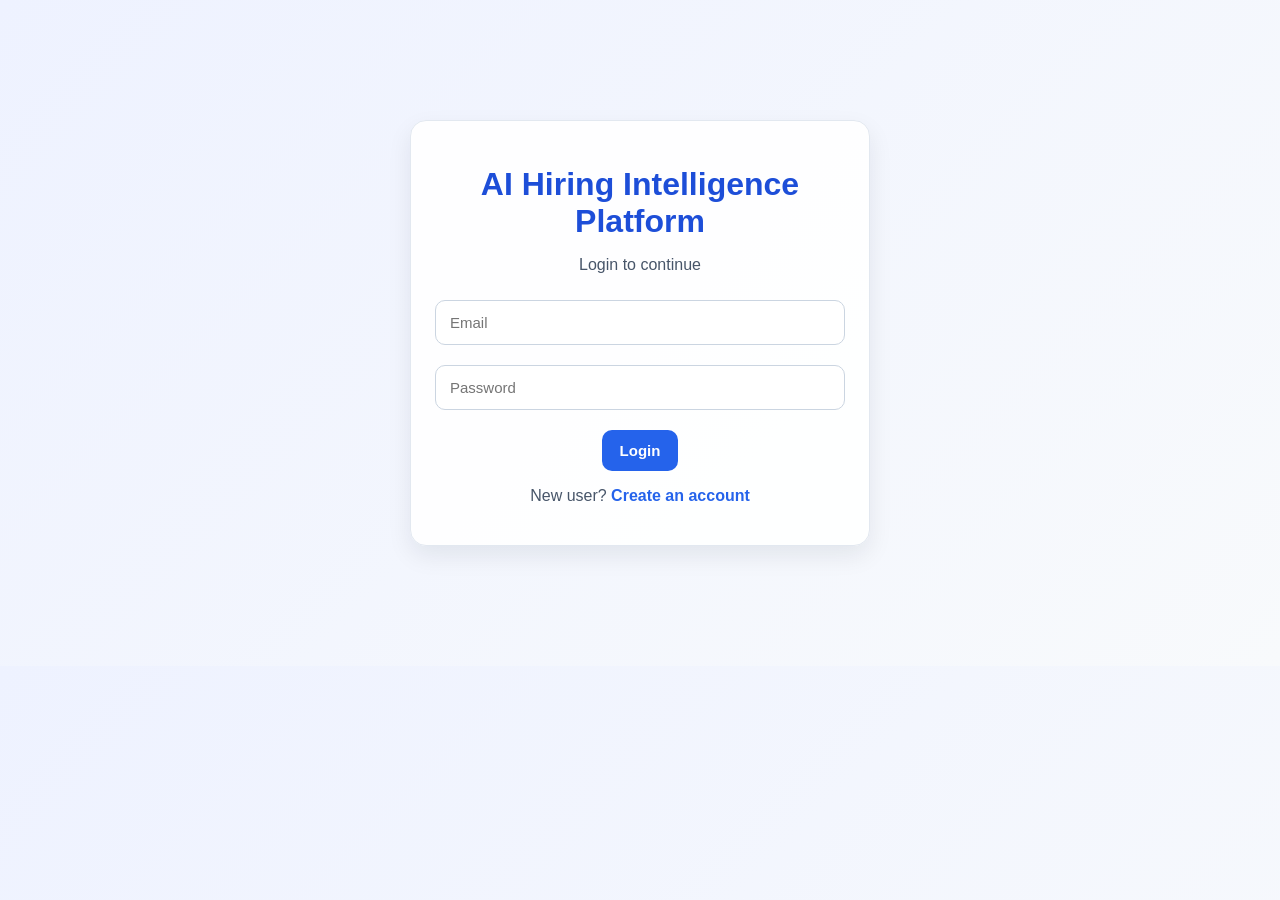
<file: frontend/index.html>
<!DOCTYPE html>
<html>
<head>
    <title>AI Hiring Intelligence Platform  Login</title>
    <link rel="stylesheet" href="style.css">
</head>
<body>

    <div class="container">

        <div class="card auth-card">

            <h1>AI Hiring Intelligence Platform</h1>
            <p>Login to continue</p>

            <input type="email" id="loginEmail" placeholder="Email">

            <input type="password" id="loginPassword" placeholder="Password">

            <button onclick="login()">Login</button>

            <div id="loginResult"></div>

            <p>
                New user?
                <a href="register.html">Create an account</a>
            </p>

        </div>

    </div>

    <script src="app.js"></script>
</body>
</html>
</file>
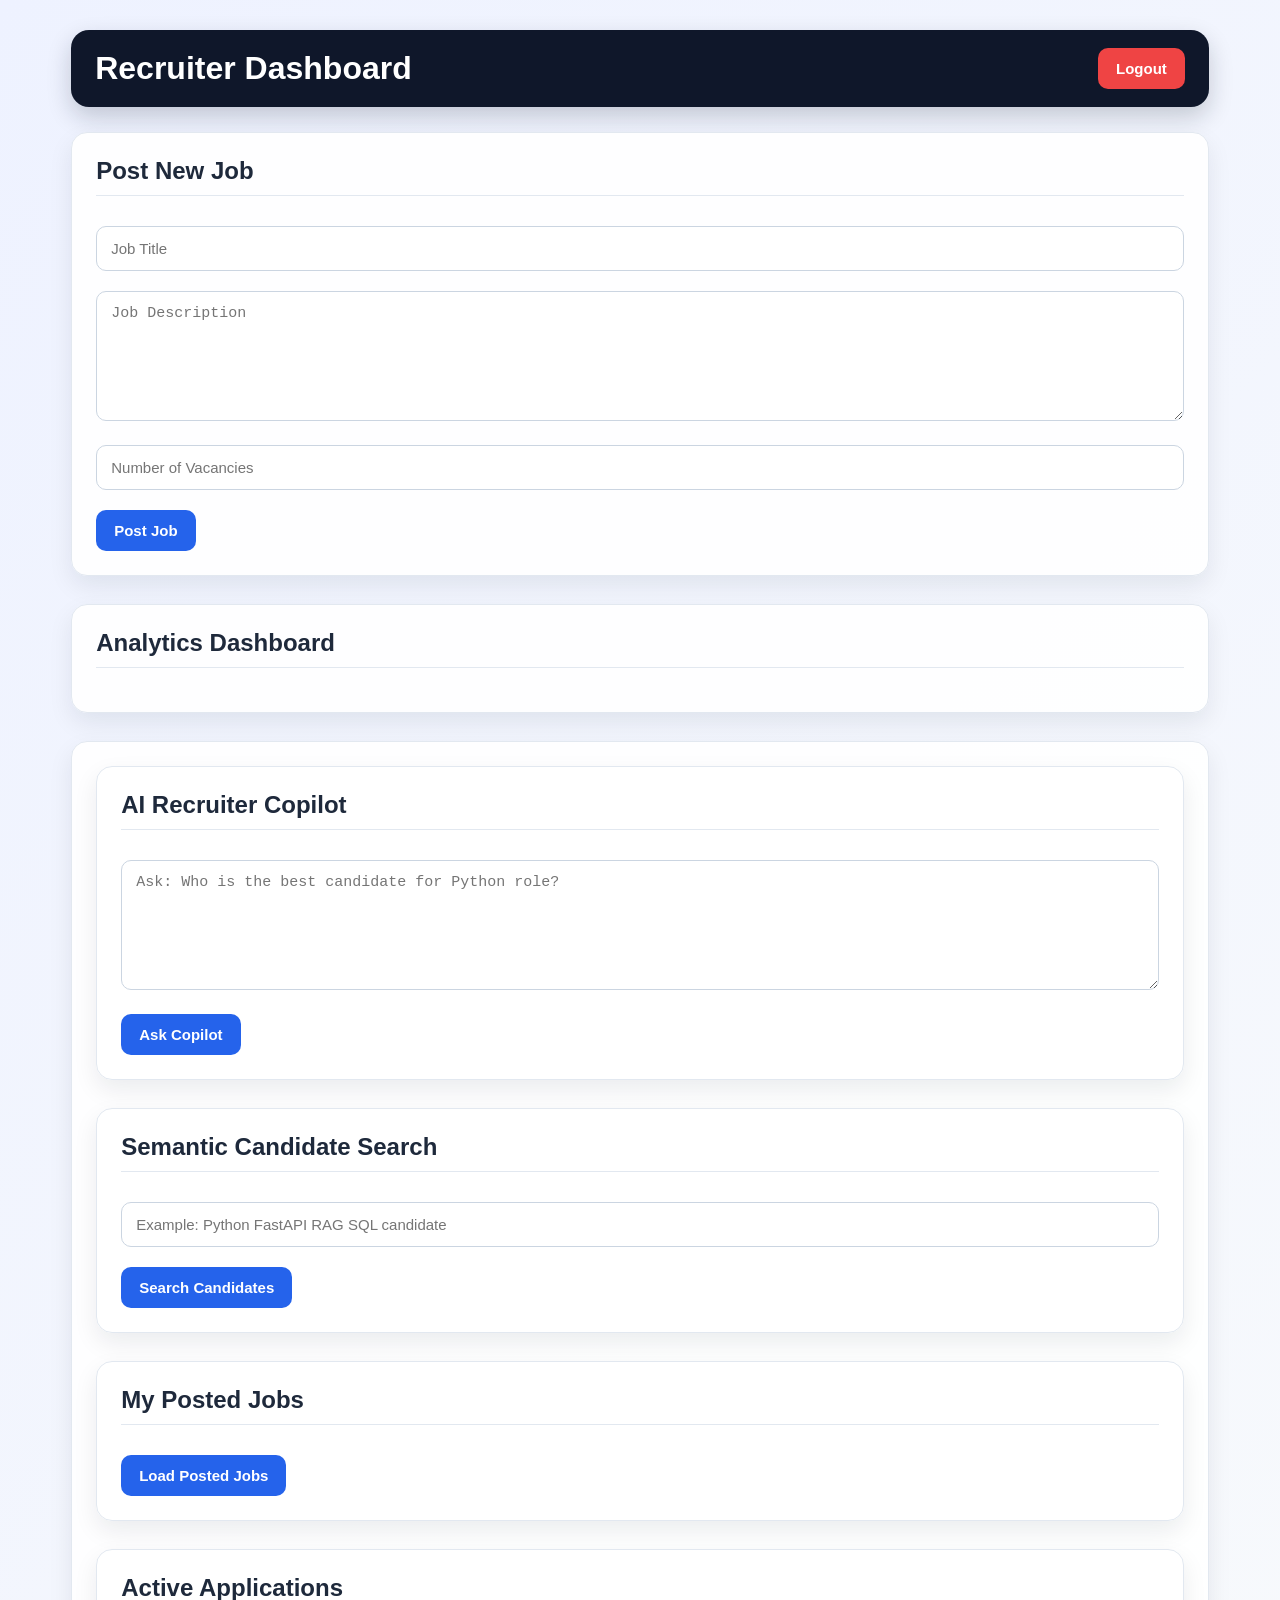
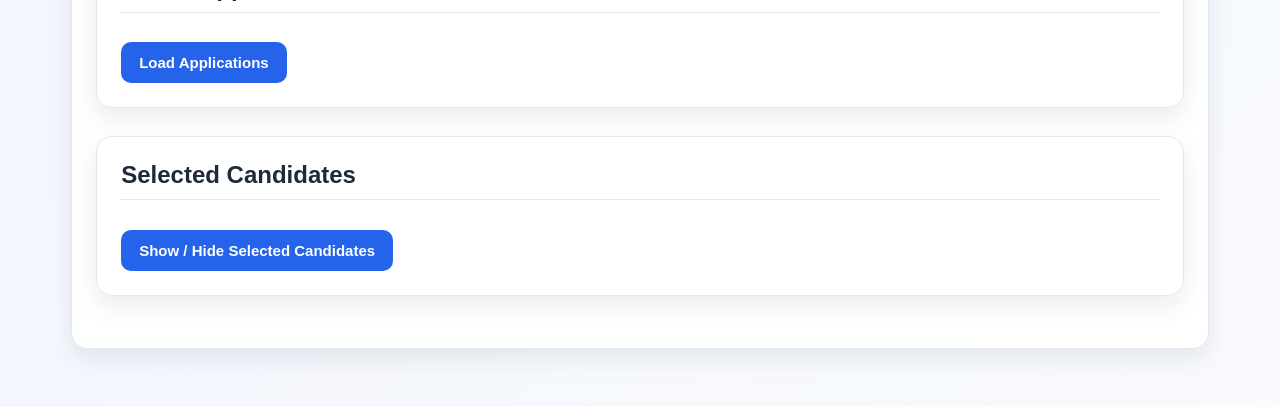
<file: frontend/interviewer.html>
<!DOCTYPE html>
<html>
<head>
    <title>Recruiter Dashboard</title>
    <link rel="stylesheet" href="style.css">
</head>
<body onload="loadPostedJobs(); loadApplications(); loadAnalytics();"></body>

    <div class="container">

        <div class="top-bar">
            <h1>Recruiter Dashboard</h1>
            <button onclick="logout()">Logout</button>
        </div>

        <div class="card">
            <h2>Post New Job</h2>

            <input type="text" id="jobTitle" placeholder="Job Title">

            <textarea id="jobDescription" placeholder="Job Description"></textarea>

            <input type="number" id="jobVacancies" placeholder="Number of Vacancies">

            <button onclick="postJob()">Post Job</button>

            <div id="jobPostResult"></div>
        </div>

        <div class="card">
            <h2>Analytics Dashboard</h2>

            

            <div id="analyticsContainer"></div>
        </div>
        <div class="card">
   <div class="card">
    <h2>AI Recruiter Copilot</h2>

    <textarea
        id="copilotQuestion"
        placeholder="Ask: Who is the best candidate for Python role?"
    ></textarea>

    <button id="copilotBtn" onclick="askRecruiterCopilot()">
        Ask Copilot
    </button>

    <div id="copilotAnswer" class="questions-box"></div>
</div>
        <div class="card">
            <h2>Semantic Candidate Search</h2>

            <input
                type="text"
                id="semanticSearchInput"
                placeholder="Example: Python FastAPI RAG SQL candidate"
            >

            <button id="semanticSearchBtn" onclick="semanticSearch()">
    Search Candidates
</button>

            <div id="semanticSearchContainer"></div>
        </div>

        <div class="card">
            <h2>My Posted Jobs</h2>

            <button onclick="loadPostedJobs()">Load Posted Jobs</button>

            <div id="postedJobsContainer"></div>
        </div>

        <div class="card">
            <h2>Active Applications</h2>

            <button onclick="loadApplications()">Load Applications</button>

            <div id="applicationsContainer"></div>
        </div>

      <div class="card">

    <h2>Selected Candidates</h2>

    <button onclick="toggleSelectedCandidates()">
        Show / Hide Selected Candidates
    </button>

    <div
        id="selectedCandidatesSection"
        style="display: none;"
    >
        <div id="selectedCandidatesContainer"></div>
    </div>

</div>

    </div>

    <script src="app.js"></script>
</body>
</html>
</file>
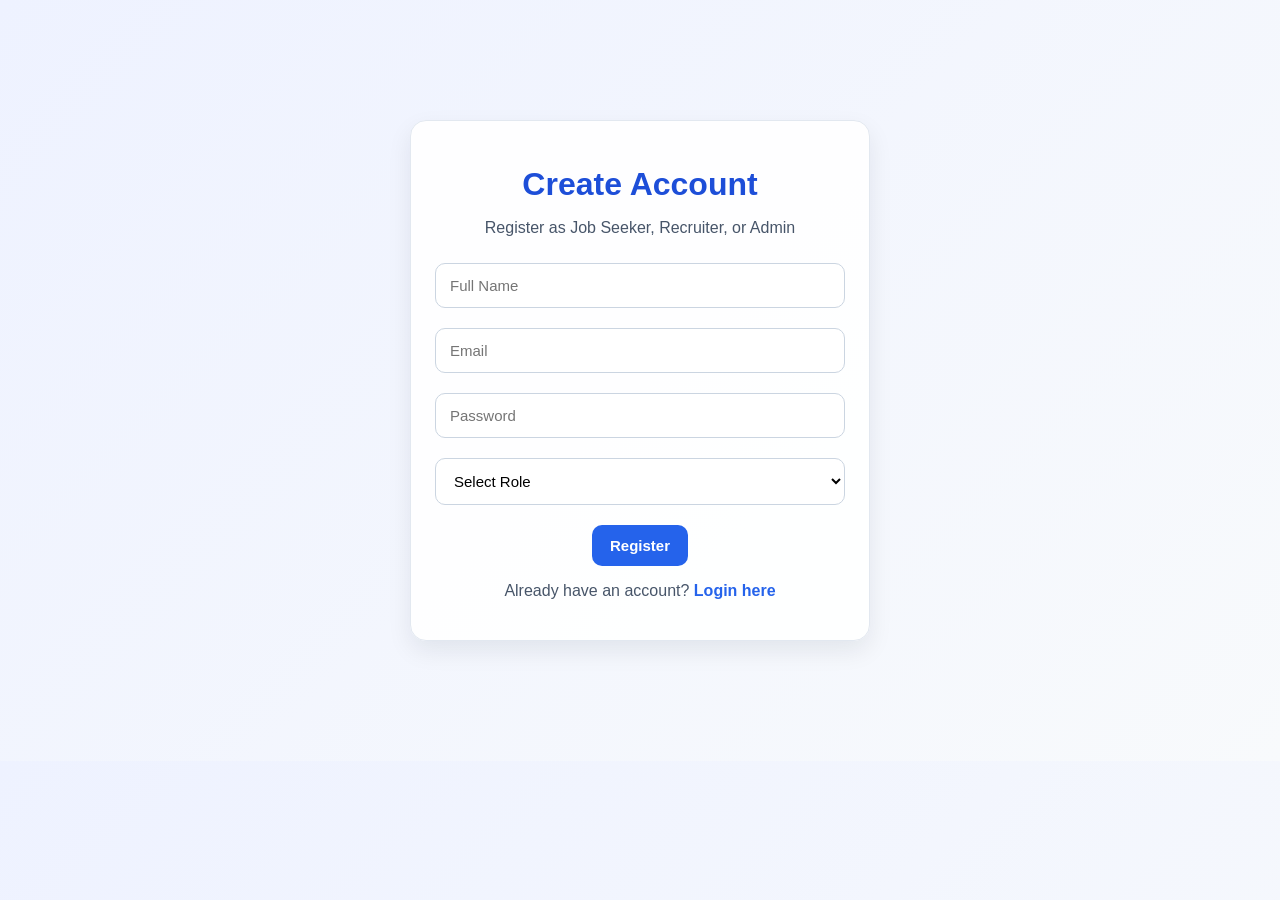
<file: frontend/register.html>
<!DOCTYPE html>
<html>
<head>
    <title>AI Hiring Intelligence Platform - Register</title>
    <link rel="stylesheet" href="style.css">
</head>
<body>

    <div class="container">

        <div class="card auth-card">

            <h1>Create Account</h1>
            <p>Register as Job Seeker, Recruiter, or Admin</p>

            <input type="text" id="registerName" placeholder="Full Name">

            <input type="email" id="registerEmail" placeholder="Email">

            <input type="password" id="registerPassword" placeholder="Password">

            <select id="registerRole">
                <option value="">Select Role</option>
                <option value="job_seeker">Job Seeker</option>
                <option value="interviewer">Recruiter</option>
                
            </select>

            <button onclick="register()">Register</button>

            <div id="registerResult"></div>

            <p>
                Already have an account?
                <a href="index.html">Login here</a>
            </p>

        </div>

    </div>

    <script src="app.js"></script>
</body>
</html>
</file>
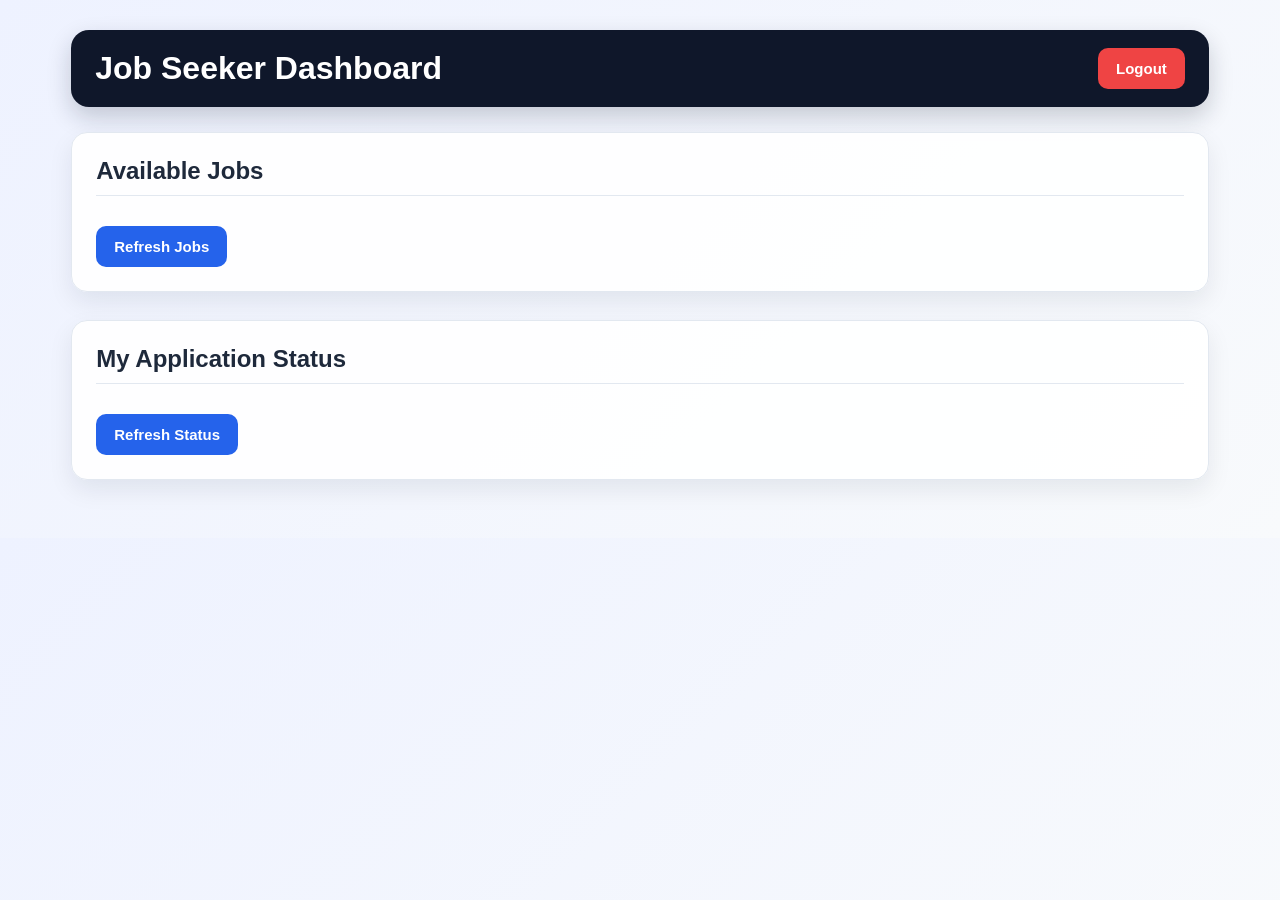
<file: frontend/seeker.html>
<!DOCTYPE html>
<html>
<head>
    <title>Job Seeker Dashboard</title>
    <link rel="stylesheet" href="style.css">
</head>
<body onload="loadJobs(); loadMyStatus();">

    <div class="container">

        <div class="top-bar">
            <h1>Job Seeker Dashboard</h1>
            <button onclick="logout()">Logout</button>
        </div>

        <div class="card">
            <h2>Available Jobs</h2>
            <button onclick="loadJobs()">Refresh Jobs</button>
            <div id="jobsContainer"></div>
        </div>

        <div class="card">
            <h2>My Application Status</h2>
            <button onclick="loadMyStatus()">Refresh Status</button>
            <div id="statusContainer"></div>
        </div>

    </div>

    <script src="app.js"></script>
</body>
</html>
</file>
<file: frontend/style.css>
* {
    box-sizing: border-box;
}

body {
    font-family: Inter, Arial, sans-serif;
    background: linear-gradient(135deg, #eef2ff, #f8fafc);
    margin: 0;
    padding: 0;
    color: #0f172a;
}

.container {
    width: 92%;
    max-width: 1200px;
    margin: auto;
    padding: 30px 20px;
}

h1 {
    color: #0f172a;
    margin-bottom: 6px;
}

h2 {
    color: #1e293b;
    margin-top: 0;
    border-bottom: 1px solid #e2e8f0;
    padding-bottom: 10px;
}

h3 {
    color: #1d4ed8;
    margin-bottom: 10px;
}

.card {
    background: rgba(255, 255, 255, 0.95);
    padding: 24px;
    margin-bottom: 28px;
    border-radius: 16px;
    border: 1px solid #e2e8f0;
    box-shadow: 0 10px 25px rgba(15, 23, 42, 0.08);
}

.job-card {
    background: #ffffff;
    padding: 20px;
    border-radius: 14px;
    border: 1px solid #dbeafe;
    margin-top: 18px;
    box-shadow: 0 4px 14px rgba(30, 64, 175, 0.08);
}

input,
textarea,
select {
    width: 100%;
    padding: 13px 14px;
    margin: 10px 0;
    border-radius: 10px;
    border: 1px solid #cbd5e1;
    font-size: 15px;
    outline: none;
    background: #ffffff;
}

input:focus,
textarea:focus,
select:focus {
    border-color: #2563eb;
    box-shadow: 0 0 0 3px rgba(37, 99, 235, 0.15);
}

textarea {
    min-height: 130px;
    resize: vertical;
}

button {
    background: #2563eb;
    color: white;
    border: none;
    padding: 12px 18px;
    border-radius: 10px;
    cursor: pointer;
    font-size: 15px;
    font-weight: 600;
    margin-top: 10px;
    transition: 0.2s ease;
}

button:hover {
    background: #1d4ed8;
    transform: translateY(-1px);
}

.top-bar {
    display: flex;
    justify-content: space-between;
    align-items: center;
    background: #0f172a;
    color: white;
    padding: 18px 24px;
    border-radius: 18px;
    margin-bottom: 25px;
    box-shadow: 0 10px 25px rgba(15, 23, 42, 0.2);
}

.top-bar h1 {
    color: white;
    margin: 0;
}

.top-bar button {
    background: #ef4444;
    margin-top: 0;
}

.top-bar button:hover {
    background: #dc2626;
}

.resume-link {
    display: inline-block;
    background: #16a34a;
    color: white;
    padding: 9px 15px;
    border-radius: 10px;
    text-decoration: none;
    margin: 8px 0;
}

.resume-link:hover {
    background: #15803d;
    text-decoration: none;
}

.questions-box {
    display: none;
    background: #f8fafc;
    border-left: 4px solid #2563eb;
    padding: 14px;
    border-radius: 10px;
    margin-top: 14px;
    white-space: pre-wrap;
}

.questions-box pre {
    white-space: pre-wrap;
    font-family: Arial, sans-serif;
    line-height: 1.6;
}

.analytics-grid {
    display: grid;
    grid-template-columns: repeat(auto-fit, minmax(160px, 1fr));
    gap: 18px;
    margin-top: 18px;
}

.analytics-card {
    background: linear-gradient(135deg, #ffffff, #eff6ff);
    padding: 20px;
    border-radius: 14px;
    text-align: center;
    border: 1px solid #bfdbfe;
    box-shadow: 0 6px 16px rgba(37, 99, 235, 0.08);
}

.analytics-card h3 {
    font-size: 30px;
    margin: 0;
    color: #1d4ed8;
}

.analytics-card p {
    margin: 6px 0 0;
    font-weight: 700;
    color: #334155;
}

.danger-btn {
    background: #dc2626;
}

.danger-btn:hover {
    background: #b91c1c;
}

.auth-card {
    max-width: 460px;
    margin: 90px auto;
    text-align: center;
}

.auth-card h1 {
    margin-bottom: 10px;
    color: #1d4ed8;
}

.auth-card p {
    color: #475569;
}

a {
    color: #2563eb;
    text-decoration: none;
    font-weight: 700;
}

a:hover {
    text-decoration: underline;
}

.success {
    color: #16a34a;
    font-weight: 700;
}

.error {
    color: #dc2626;
    font-weight: 700;
}

hr {
    border: none;
    border-top: 1px solid #e2e8f0;
    margin: 18px 0;
}

@media (max-width: 700px) {
    .top-bar {
        flex-direction: column;
        gap: 12px;
        text-align: center;
    }

    .container {
        width: 96%;
        padding: 20px 10px;
    }

    .card {
        padding: 18px;
    }
}
</file>
